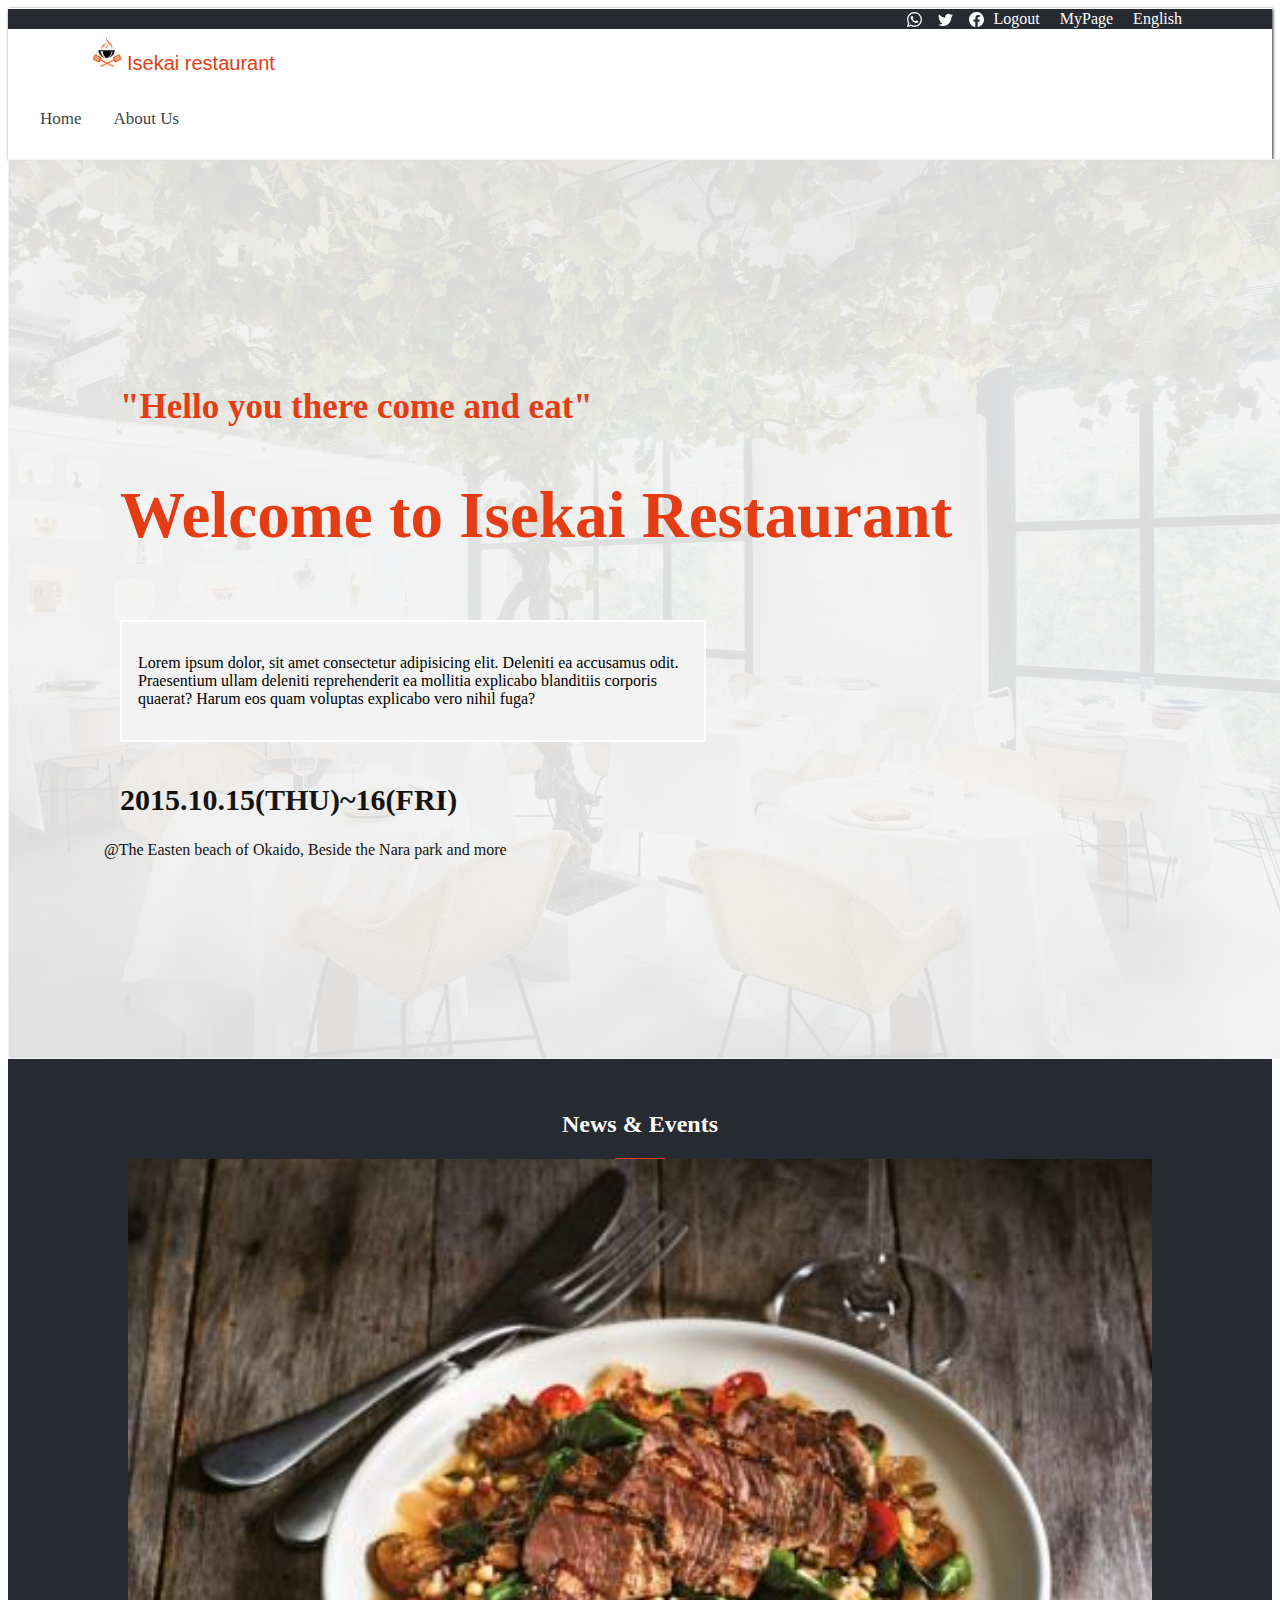
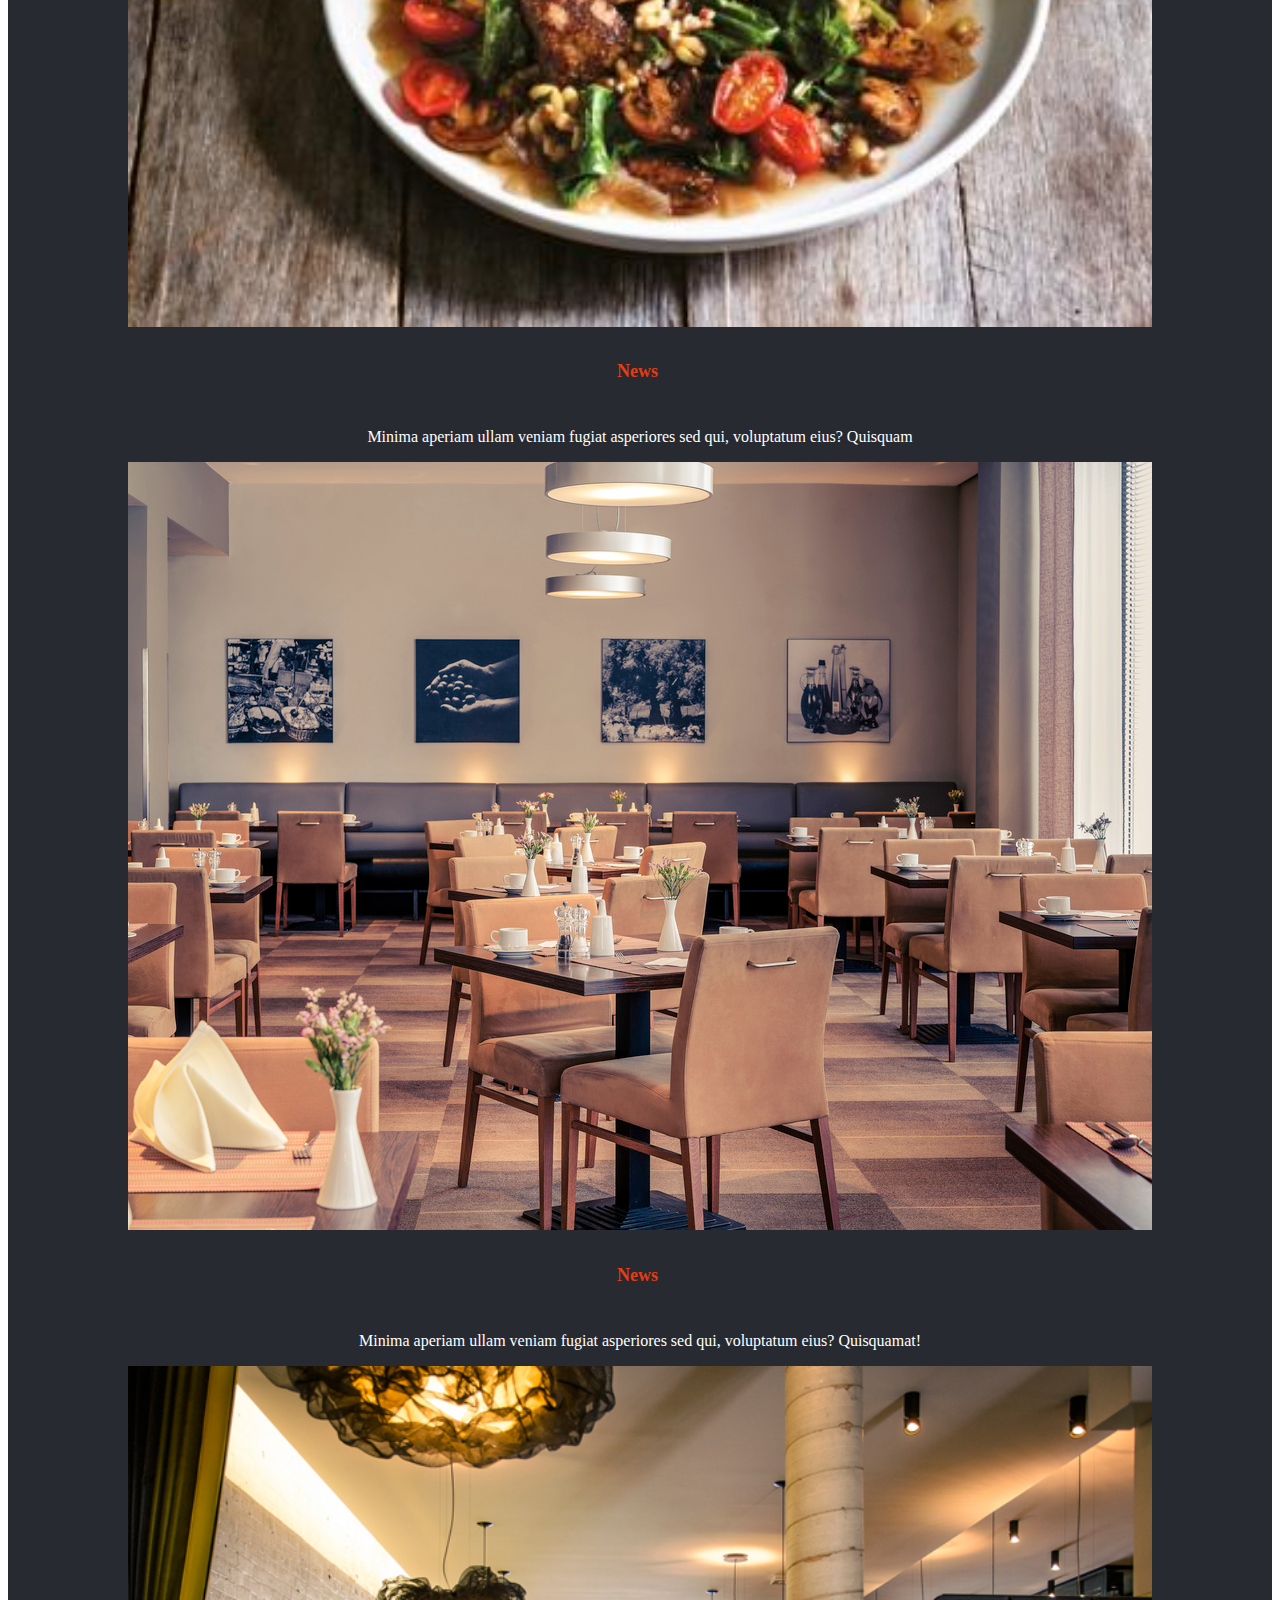
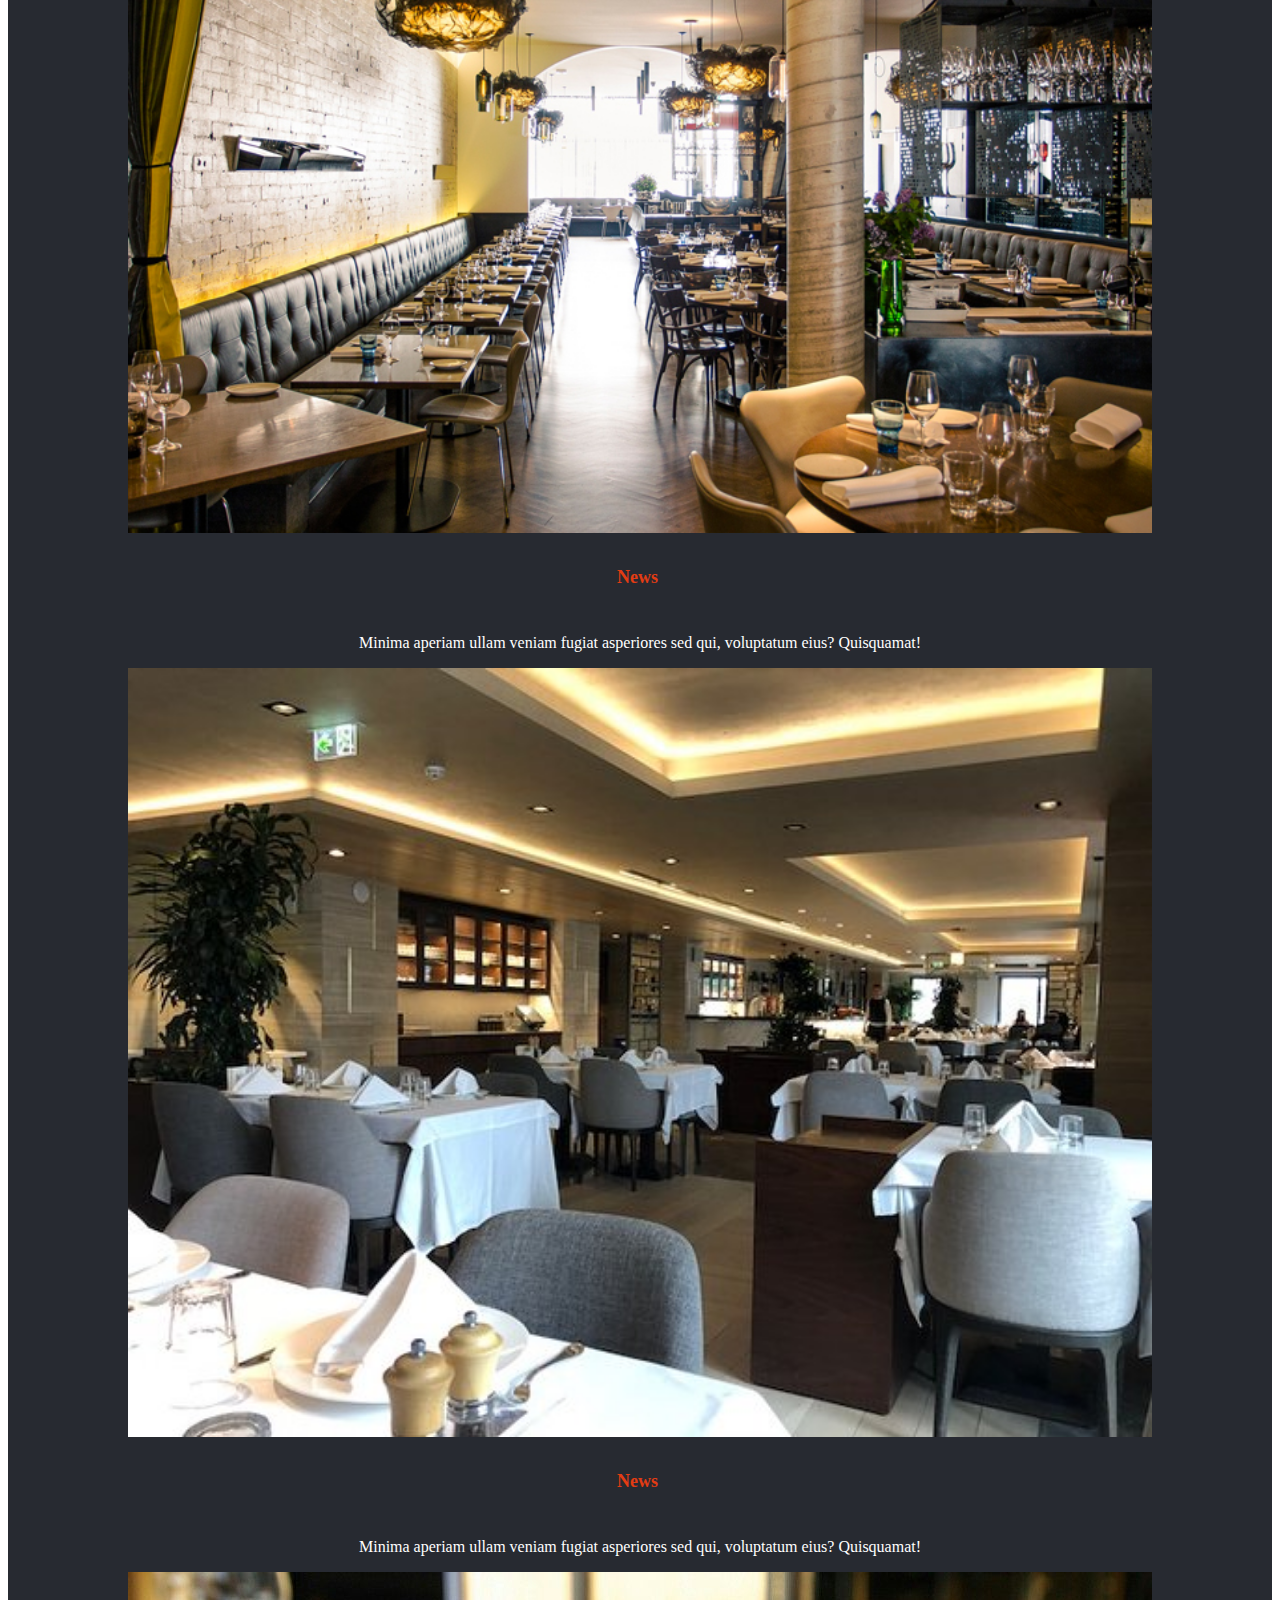
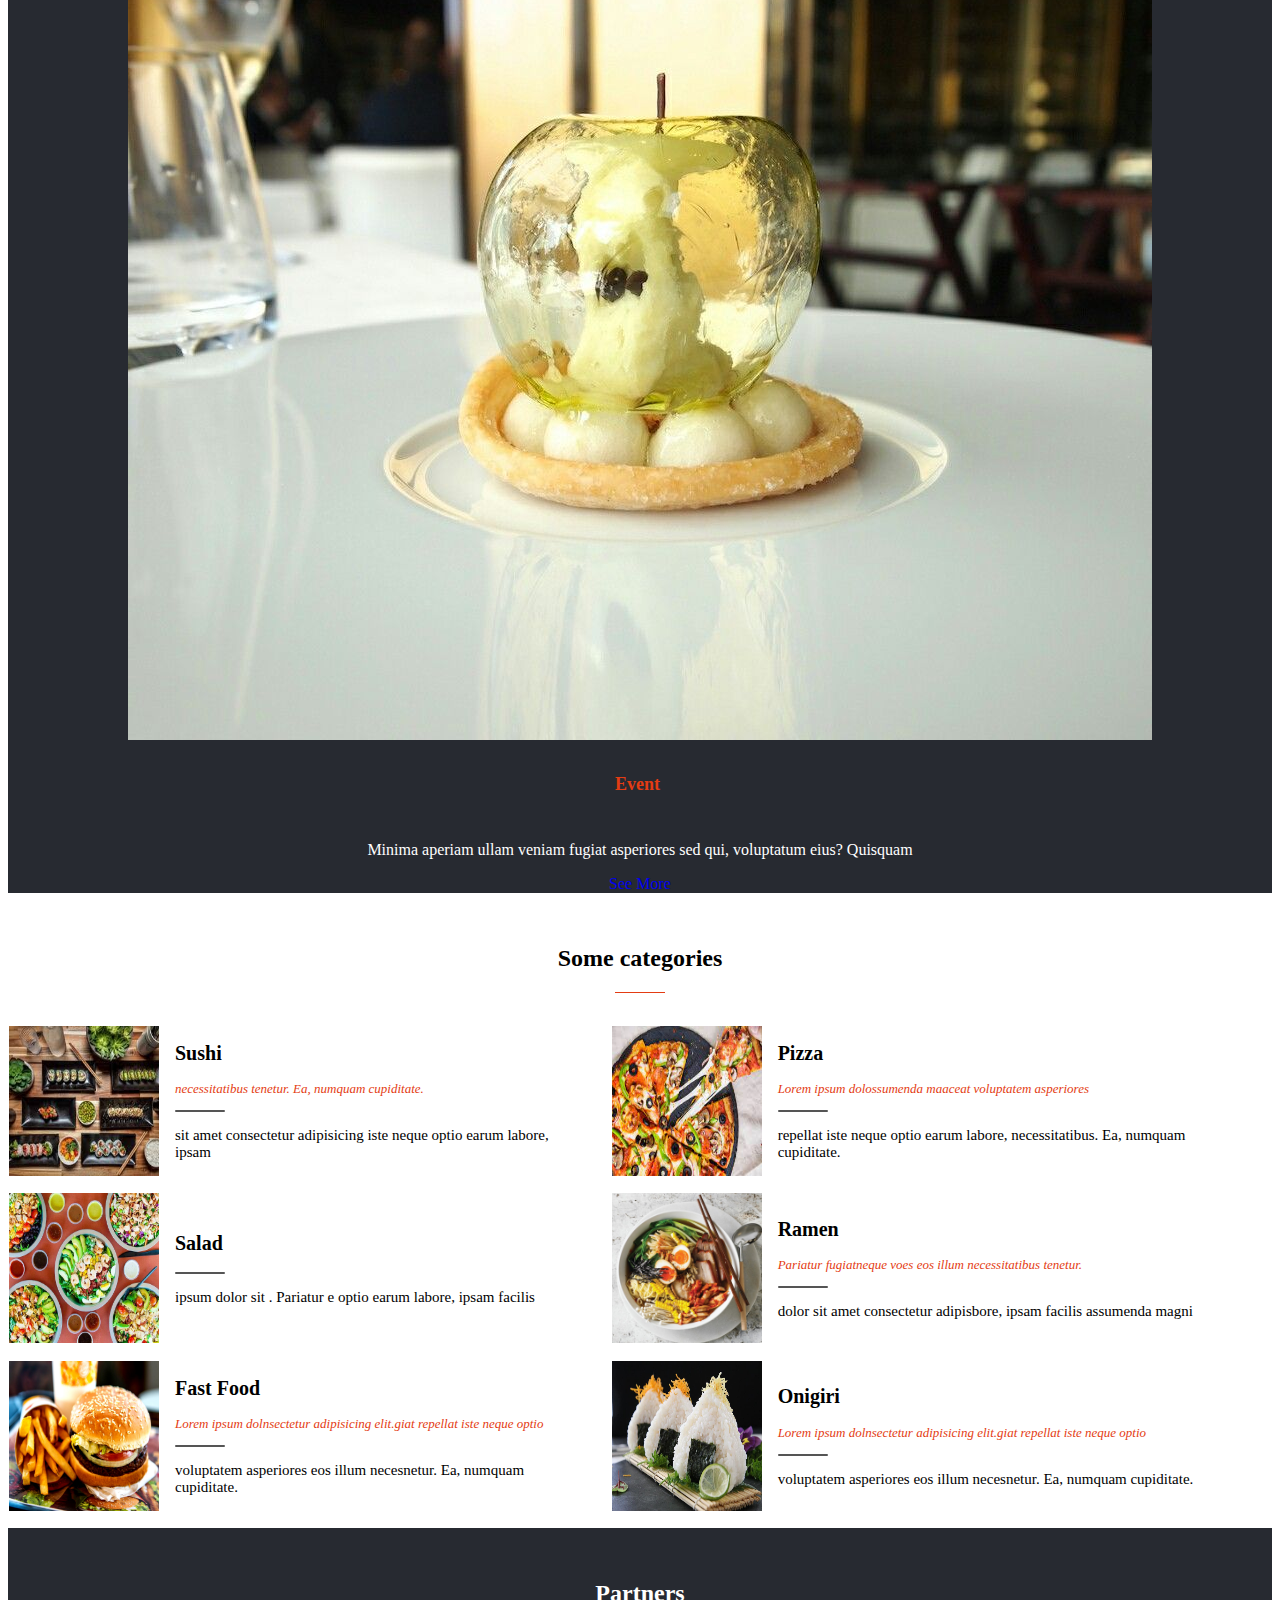
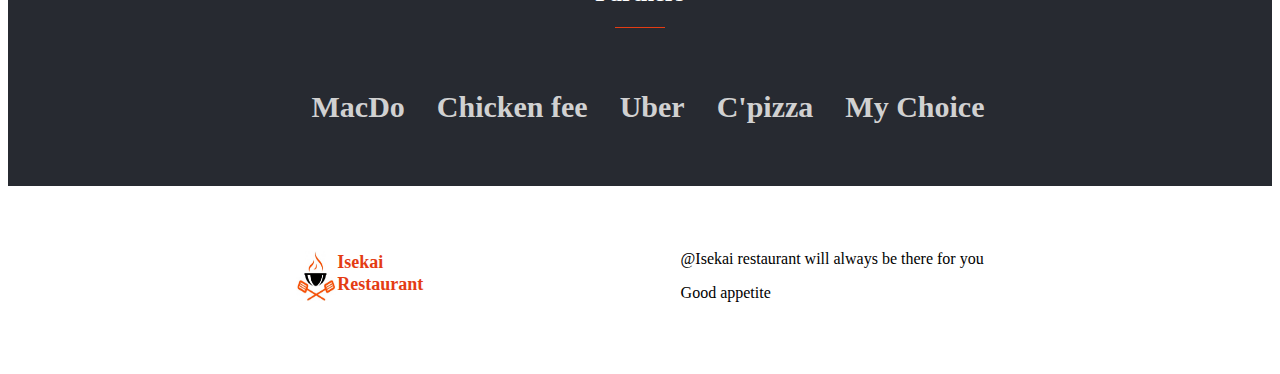
<file: index.html>
<!DOCTYPE html>
<html lang="en">
<head>
    <meta charset="UTF-8">
    <meta http-equiv="X-UA-Compatible" content="IE=edge">
    <meta name="viewport" content="width=device-width, initial-scale=1.0">
    <link href="https://cdn.jsdelivr.net/npm/bootstrap@5.0.2/dist/css/bootstrap.min.css" rel="stylesheet" integrity="sha384-EVSTQN3/azprG1Anm3QDgpJLIm9Nao0Yz1ztcQTwFspd3yD65VohhpuuCOmLASjC" crossorigin="anonymous">
    <script src="https://cdn.jsdelivr.net/npm/bootstrap@5.0.2/dist/js/bootstrap.bundle.min.js" integrity="sha384-MrcW6ZMFYlzcLA8Nl+NtUVF0sA7MsXsP1UyJoMp4YLEuNSfAP+JcXn/tWtIaxVXM" crossorigin="anonymous"></script>
    <link rel="stylesheet" href="style.css">
    <title>Isekai Restaurant</title>
</head>
<body>
    <nav class="nav">
    <header>
        <div class="medias">
            <a href="#">
                <svg xmlns="http://www.w3.org/2000/svg" width="16" height="16" fill="currentColor" class="bi bi-whatsapp" viewBox="0 0 16 16">
                    <path d="M13.601 2.326A7.854 7.854 0 0 0 7.994 0C3.627 0 .068 3.558.064 7.926c0 1.399.366 2.76 1.057 3.965L0 16l4.204-1.102a7.933 7.933 0 0 0 3.79.965h.004c4.368 0 7.926-3.558 7.93-7.93A7.898 7.898 0 0 0 13.6 2.326zM7.994 14.521a6.573 6.573 0 0 1-3.356-.92l-.24-.144-2.494.654.666-2.433-.156-.251a6.56 6.56 0 0 1-1.007-3.505c0-3.626 2.957-6.584 6.591-6.584a6.56 6.56 0 0 1 4.66 1.931 6.557 6.557 0 0 1 1.928 4.66c-.004 3.639-2.961 6.592-6.592 6.592zm3.615-4.934c-.197-.099-1.17-.578-1.353-.646-.182-.065-.315-.099-.445.099-.133.197-.513.646-.627.775-.114.133-.232.148-.43.05-.197-.1-.836-.308-1.592-.985-.59-.525-.985-1.175-1.103-1.372-.114-.198-.011-.304.088-.403.087-.088.197-.232.296-.346.1-.114.133-.198.198-.33.065-.134.034-.248-.015-.347-.05-.099-.445-1.076-.612-1.47-.16-.389-.323-.335-.445-.34-.114-.007-.247-.007-.38-.007a.729.729 0 0 0-.529.247c-.182.198-.691.677-.691 1.654 0 .977.71 1.916.81 2.049.098.133 1.394 2.132 3.383 2.992.47.205.84.326 1.129.418.475.152.904.129 1.246.08.38-.058 1.171-.48 1.338-.943.164-.464.164-.86.114-.943-.049-.084-.182-.133-.38-.232z"/>
                </svg>
            </a>
           
            <a href="#">
                <svg xmlns="http://www.w3.org/2000/svg" width="16" height="16" fill="currentColor" class="bi bi-twitter" viewBox="0 0 16 16">
                    <path d="M5.026 15c6.038 0 9.341-5.003 9.341-9.334 0-.14 0-.282-.006-.422A6.685 6.685 0 0 0 16 3.542a6.658 6.658 0 0 1-1.889.518 3.301 3.301 0 0 0 1.447-1.817 6.533 6.533 0 0 1-2.087.793A3.286 3.286 0 0 0 7.875 6.03a9.325 9.325 0 0 1-6.767-3.429 3.289 3.289 0 0 0 1.018 4.382A3.323 3.323 0 0 1 .64 6.575v.045a3.288 3.288 0 0 0 2.632 3.218 3.203 3.203 0 0 1-.865.115 3.23 3.23 0 0 1-.614-.057 3.283 3.283 0 0 0 3.067 2.277A6.588 6.588 0 0 1 .78 13.58a6.32 6.32 0 0 1-.78-.045A9.344 9.344 0 0 0 5.026 15z"/>
                  </svg>
            </a>
            
            <a href="#">
                <svg xmlns="http://www.w3.org/2000/svg" width="16" height="16" fill="currentColor" class="bi bi-facebook" viewBox="0 0 16 16">
                    <path d="M16 8.049c0-4.446-3.582-8.05-8-8.05C3.58 0-.002 3.603-.002 8.05c0 4.017 2.926 7.347 6.75 7.951v-5.625h-2.03V8.05H6.75V6.275c0-2.017 1.195-3.131 3.022-3.131.876 0 1.791.157 1.791.157v1.98h-1.009c-.993 0-1.303.621-1.303 1.258v1.51h2.218l-.354 2.326H9.25V16c3.824-.604 6.75-3.934 6.75-7.951z"/>
                  </svg>
            </a>
            <span>Logout</span>
            <span>MyPage</span>
            <span>English</span>
        </div>
    </header>

        <div class="my-logo">
            <a href="#"><img class="logo-img" src="./assets/resto_logo.jpg" alt="resto_logo"></a>
            <a href="#"><p class="resto-logo-name">Isekai restaurant</p></a>
            
        </div>
        <div class="container" id="hamburger">
            <div class="bar1"></div>
            <div class="bar2"></div>
            <div class="bar3"></div>
        </div>
        <ul id="myLinks">
            <li>
                <a href="index.html">Home</a>
            </li>
            <li>
                <a href="about.html">About Us</a>
            </li>
        </ul>
    </nav>
    <section class="intro">
        <div class="intro-content">
            <h2 class="intro-message">"Hello you there come and eat"</h2>
            <h1>Welcome to Isekai Restaurant</h1>
        </div> 
        <div class="intro-desc">
            <p>Lorem ipsum dolor, sit amet consectetur adipisicing elit. 
                Deleniti ea accusamus odit. Praesentium ullam deleniti reprehenderit 
                ea mollitia explicabo blanditiis corporis quaerat? Harum eos quam 
                voluptas explicabo vero nihil fuga?
            </p>
        </div>
        <h2 class="intro-text-date"> 2015.10.15(THU)~16(FRI)</h2>
        <span>@The Easten beach of Okaido, Beside the Nara park and more</span>
    </section>
    <section class="news-events" id="news">
        <h2>News & Events</h2>
        <div class="line"></div>
        <div class="news col-12 col-lg-12 d-md-flex justify-content-center">
            <div class="card col-10 mx-auto col-md-2 m-3 d-flex d-md-block flex-row" >
                <img src="./assets/steak.jpeg" class="card-img-top" alt="steak">
                <div class="card-body w-100">
                    <h5 class="card-title">News</h5>
                    <p class="card-text">Minima aperiam ullam veniam fugiat asperiores sed qui, voluptatum eius? Quisquam </p>
                </div>
            </div>
            <div class="card col-10 mx-auto col-md-2 m-3 d-flex d-md-block flex-row" >
                <img src="./assets/resto3.jpg" class="card-img-top" alt="resto">
                <div class="card-body w-100">
                    <h5 class="card-title">News</h5>
                    <p class="card-text"> Minima aperiam ullam veniam fugiat asperiores sed qui, voluptatum eius? Quisquamat!</p>
                </div>
            </div>
            <div class="card col-10 mx-auto col-md-2 m-3 d-flex d-md-block flex-row" >
                <img src="./assets/seat2.jpg" class="card-img-top" alt="resto">
                <div class="card-body w-100">
                    <h5 class="card-title">News</h5>
                    <p class="card-text"> Minima aperiam ullam veniam fugiat asperiores sed qui, voluptatum eius? Quisquamat!</p>
                </div>
            </div>
            <div class="card col-10 mx-auto col-md-2 m-3 d-flex d-md-block flex-row" >
                <img src="./assets/seat1.jpg" class="card-img-top" alt="resto">
                <div class="card-body w-100">
                    <h5 class="card-title">News</h5>
                    <p class="card-text"> Minima aperiam ullam veniam fugiat asperiores sed qui, voluptatum eius? Quisquamat!</p>
                </div>
            </div>
            <div class="card col-10 mx-auto col-md-2 m-3 d-flex d-md-block flex-row" >
                <img src="./assets/decert-cup.jpg   " class="card-img-top" alt="decert">
                <div class="card-body w-100">
                    <h5 class="card-title">Event</h5>
                    <p class="card-text"> Minima aperiam ullam veniam fugiat asperiores sed qui, voluptatum eius? Quisquam </p>
                </div>
            </div>
        </div>
        <a href="#" class="btn btn-outline-secondary my-4 px-5">See More</a>
    </section> 
    <section class="categories-section">
        <h2>Some categories</h2>
        <div class="line"></div>
        <ul id="categories">

        </ul>
    </section>
    <section class="partners-section">
        <h2>Partners</h2>
        <div class="line"></div>
        <ul class="partners">
            <li>
                <h3 class="partner" ><b>Mac</b>Do</h3>
            </li>
            <li>
                <h3 class="partner">Chicken <b>fee</b></h3>
            </li>
            <li>
                <h3 class="partner"><b>U</b>ber</h3>
            </li>
            <li>
                <h3 class="partner">C<b>'</b>pizza</h3>
            </li>
            <li>
                <h3 class="partner">My <b>Ch</b>oice</h3>
            </li>
        </ul>
    </section>
    <footer>
        <div class="footer-logo">
            <img class="footer-img" src="./assets/resto_logo.jpg" alt="resto_logo">
            <div class="footer-name">
                <p>Isekai</p>
                <p>Restaurant</p>
            </div>
        </div>
        <div class="footer-message">
            <p>@Isekai restaurant will always be there for you</p>
            <p>Good appetite</p>
        </div>
    </footer>
    <script src="script.js"></script>
</body>
</html>
</file>
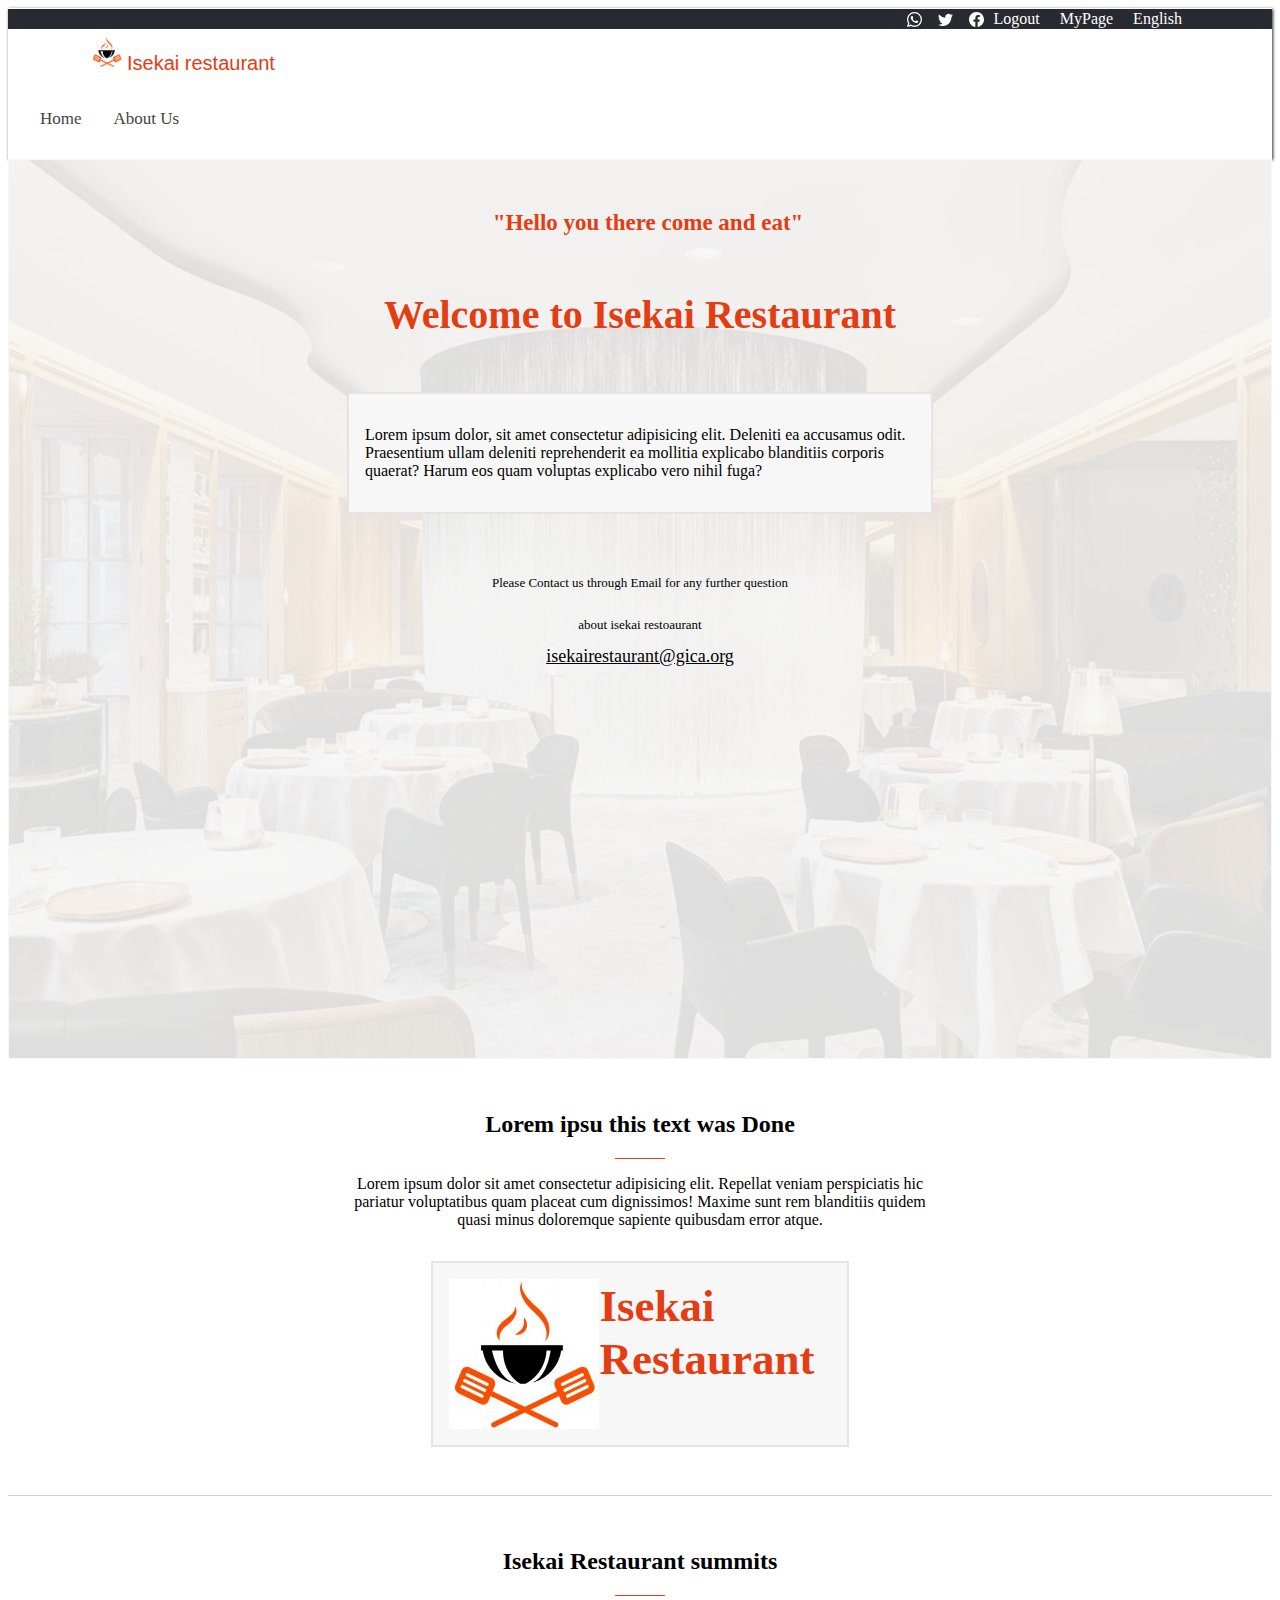
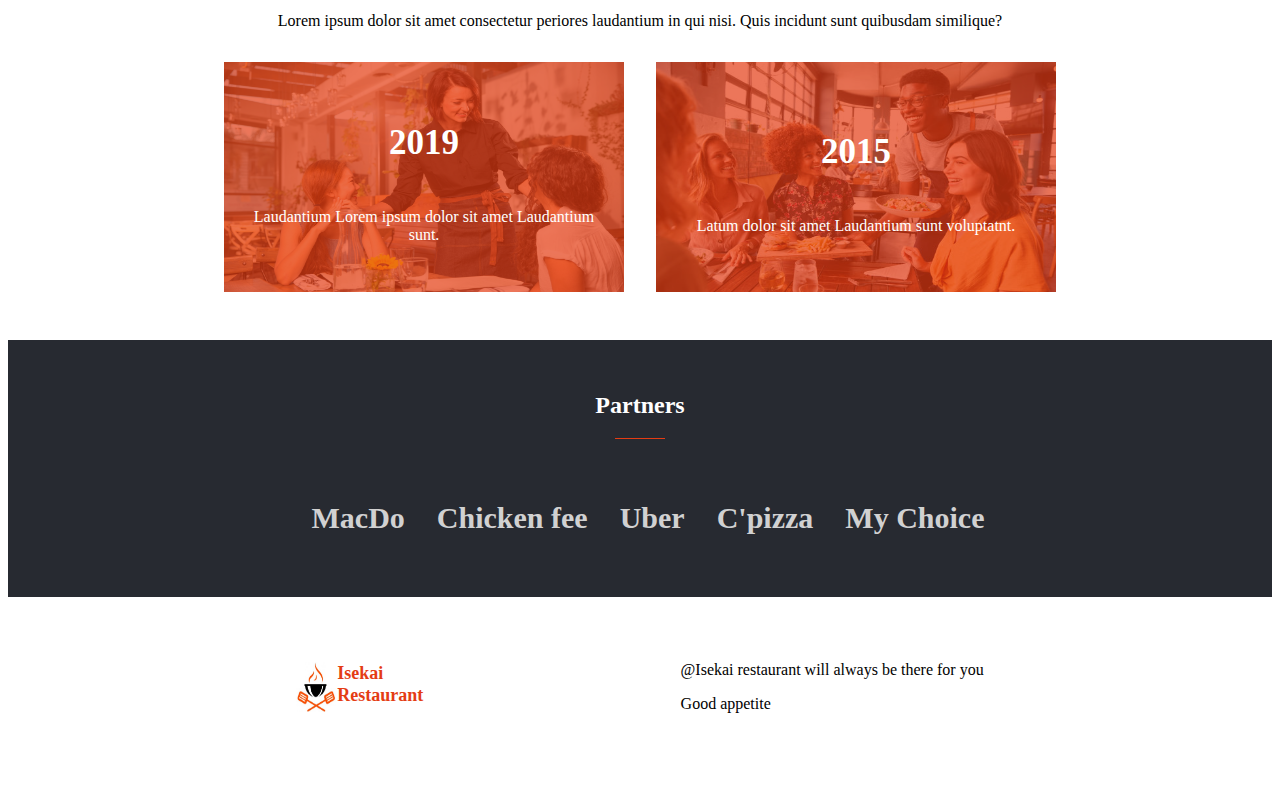
<file: about.html>
<!DOCTYPE html>
<html lang="en">
<head>
    <meta charset="UTF-8">
    <meta http-equiv="X-UA-Compatible" content="IE=edge">
    <meta name="viewport" content="width=device-width, initial-scale=1.0">
    <link href="https://cdn.jsdelivr.net/npm/bootstrap@5.0.2/dist/css/bootstrap.min.css" rel="stylesheet" integrity="sha384-EVSTQN3/azprG1Anm3QDgpJLIm9Nao0Yz1ztcQTwFspd3yD65VohhpuuCOmLASjC" crossorigin="anonymous">
    <script src="https://cdn.jsdelivr.net/npm/bootstrap@5.0.2/dist/js/bootstrap.bundle.min.js" integrity="sha384-MrcW6ZMFYlzcLA8Nl+NtUVF0sA7MsXsP1UyJoMp4YLEuNSfAP+JcXn/tWtIaxVXM" crossorigin="anonymous"></script>
    <link rel="stylesheet" href="style.css">
    <title>Document</title>
</head>
<body>
    <nav class="nav">
        <header>
            <div class="medias">
                <a href="#">
                    <svg xmlns="http://www.w3.org/2000/svg" width="16" height="16" fill="currentColor" class="bi bi-whatsapp" viewBox="0 0 16 16">
                        <path d="M13.601 2.326A7.854 7.854 0 0 0 7.994 0C3.627 0 .068 3.558.064 7.926c0 1.399.366 2.76 1.057 3.965L0 16l4.204-1.102a7.933 7.933 0 0 0 3.79.965h.004c4.368 0 7.926-3.558 7.93-7.93A7.898 7.898 0 0 0 13.6 2.326zM7.994 14.521a6.573 6.573 0 0 1-3.356-.92l-.24-.144-2.494.654.666-2.433-.156-.251a6.56 6.56 0 0 1-1.007-3.505c0-3.626 2.957-6.584 6.591-6.584a6.56 6.56 0 0 1 4.66 1.931 6.557 6.557 0 0 1 1.928 4.66c-.004 3.639-2.961 6.592-6.592 6.592zm3.615-4.934c-.197-.099-1.17-.578-1.353-.646-.182-.065-.315-.099-.445.099-.133.197-.513.646-.627.775-.114.133-.232.148-.43.05-.197-.1-.836-.308-1.592-.985-.59-.525-.985-1.175-1.103-1.372-.114-.198-.011-.304.088-.403.087-.088.197-.232.296-.346.1-.114.133-.198.198-.33.065-.134.034-.248-.015-.347-.05-.099-.445-1.076-.612-1.47-.16-.389-.323-.335-.445-.34-.114-.007-.247-.007-.38-.007a.729.729 0 0 0-.529.247c-.182.198-.691.677-.691 1.654 0 .977.71 1.916.81 2.049.098.133 1.394 2.132 3.383 2.992.47.205.84.326 1.129.418.475.152.904.129 1.246.08.38-.058 1.171-.48 1.338-.943.164-.464.164-.86.114-.943-.049-.084-.182-.133-.38-.232z"/>
                    </svg>
                </a>
               
                <a href="#">
                    <svg xmlns="http://www.w3.org/2000/svg" width="16" height="16" fill="currentColor" class="bi bi-twitter" viewBox="0 0 16 16">
                        <path d="M5.026 15c6.038 0 9.341-5.003 9.341-9.334 0-.14 0-.282-.006-.422A6.685 6.685 0 0 0 16 3.542a6.658 6.658 0 0 1-1.889.518 3.301 3.301 0 0 0 1.447-1.817 6.533 6.533 0 0 1-2.087.793A3.286 3.286 0 0 0 7.875 6.03a9.325 9.325 0 0 1-6.767-3.429 3.289 3.289 0 0 0 1.018 4.382A3.323 3.323 0 0 1 .64 6.575v.045a3.288 3.288 0 0 0 2.632 3.218 3.203 3.203 0 0 1-.865.115 3.23 3.23 0 0 1-.614-.057 3.283 3.283 0 0 0 3.067 2.277A6.588 6.588 0 0 1 .78 13.58a6.32 6.32 0 0 1-.78-.045A9.344 9.344 0 0 0 5.026 15z"/>
                      </svg>
                </a>
                
                <a href="#">
                    <svg xmlns="http://www.w3.org/2000/svg" width="16" height="16" fill="currentColor" class="bi bi-facebook" viewBox="0 0 16 16">
                        <path d="M16 8.049c0-4.446-3.582-8.05-8-8.05C3.58 0-.002 3.603-.002 8.05c0 4.017 2.926 7.347 6.75 7.951v-5.625h-2.03V8.05H6.75V6.275c0-2.017 1.195-3.131 3.022-3.131.876 0 1.791.157 1.791.157v1.98h-1.009c-.993 0-1.303.621-1.303 1.258v1.51h2.218l-.354 2.326H9.25V16c3.824-.604 6.75-3.934 6.75-7.951z"/>
                      </svg>
                </a>
                <span>Logout</span>
                <span>MyPage</span>
                <span>English</span>
            </div>
        </header>
    
            <div class="my-logo">
                <a href="./index.html"><img class="logo-img" src="./assets/resto_logo.jpg" alt="resto_logo"></a>
                <a href="./index.html"><p class="resto-logo-name">Isekai restaurant</p></a>
                
            </div>
            <div class="container" id="hamburger">
                <div class="bar1"></div>
                <div class="bar2"></div>
                <div class="bar3"></div>
            </div>
            <ul id="myLinks">
                <li>
                    <a href="index.html">Home</a>
                </li>
                <li>
                    <a href="about.html">About Us</a>
                </li>
            </ul>
        </nav>
    <section class="about-intro">
        <div class="intro-about-content">
            <h2 class="intro-message">"Hello you there come and eat"</h2>
            <h1>Welcome to Isekai Restaurant</h1>
        </div> 
        <div class="intro-about-desc">
            <p>Lorem ipsum dolor, sit amet consectetur adipisicing elit. 
                Deleniti ea accusamus odit. Praesentium ullam deleniti reprehenderit 
                ea mollitia explicabo blanditiis corporis quaerat? Harum eos quam 
                voluptas explicabo vero nihil fuga?
            </p>
        </div>
        <div class="contact">
            <p>Please Contact us through Email for any further question</p>
            <p>about isekai restoaurant</p>
            <span>isekairestaurant@gica.org</span>
        </div>
    </section>

    <section class="about-logo">
        <h2>Lorem ipsu this text was Done</h2>
        <div class="line"></div>
        <p class="about-logo-desc">Lorem ipsum dolor sit amet consectetur adipisicing elit. Repellat veniam perspiciatis hic pariatur voluptatibus quam placeat cum dignissimos! Maxime sunt rem blanditiis quidem quasi minus doloremque sapiente quibusdam error atque.</p>
        <div class="intro-about-desc">
            <div class="footer-logo">
                <img class="footer-img" src="./assets/resto_logo.jpg" alt="resto_logo">
                <div class="footer-name">
                    <p>Isekai</p>
                    <p>Restaurant</p>
                </div>
            </div>
        </div>
    </section>
    <div class="divider">

    </div>
    <section class="about-started">
        <h2>Isekai Restaurant summits</h2>
        <div class="line"></div>
        <p>Lorem ipsum dolor sit amet consectetur periores laudantium in qui nisi. Quis incidunt sunt quibusdam similique?</p> 
        <div class="summits">
            <div class="summit">
                <img src="./assets/started1.jpg" alt="started1">
                <h2>2019</h2>
                <p>Laudantium Lorem ipsum dolor sit amet Laudantium sunt.</p>
            </div>
            <div class="summit">
                <img src="./assets/started2.jpg" alt="started2">
                <h2>2015</h2>
                <p>Latum dolor sit amet Laudantium sunt voluptatnt.</p>
            </div>
        </div>
    </section>
    <section class="partners-section">
        <h2>Partners</h2>
        <div class="line"></div>
        <ul class="partners">
            <li>
                <h3 class="partner" ><b>Mac</b>Do</h3>
            </li>
            <li>
                <h3 class="partner">Chicken <b>fee</b></h3>
            </li>
            <li>
                <h3 class="partner"><b>U</b>ber</h3>
            </li>
            <li>
                <h3 class="partner">C<b>'</b>pizza</h3>
            </li>
            <li>
                <h3 class="partner">My <b>Ch</b>oice</h3>
            </li>
        </ul>
    </section>
    <footer>
        <div class="footer-logo">
            <img class="footer-img" src="./assets/resto_logo.jpg" alt="resto_logo">
            <div class="footer-name">
                <p>Isekai</p>
                <p>Restaurant</p>
            </div>
        </div>
        <div class="footer-message">
            <p>@Isekai restaurant will always be there for you</p>
            <p>Good appetite</p>
        </div>
    </footer>
    <script src="script.js"></script>
</body>
</html>
</file>
<file: style.css>
ul {
  list-style-type: none;
  padding-left: 1rem;
}

header {
  height: 20px;
  background-color: #272a31;
  display: none;
  width: 100vw;
}

a {
  text-decoration: none;
}

.container {
  display: inline-block;
  cursor: pointer;
  width: 20%;
}

.bar1,
.bar2,
.bar3 {
  width: 35px;
  height: 5px;
  background-color: #272a31;
  margin: 6px 0;
  transition: 0.4s;
}

.change .bar1 {
  -webkit-transform: rotate(-45deg) translate(-9px, 6px);
  transform: rotate(-45deg) translate(-9px, 6px);
}

.change .bar2 {
  opacity: 0;
}

.change .bar3 {
  -webkit-transform: rotate(45deg) translate(-8px, -8px);
  transform: rotate(45deg) translate(-8px, -8px);
}

.my-logo {
  height: 50px;
  width: 70%;
  display: flex;
  align-items: center;
  margin-left: 20px;
}

.logo-img {
  height: 30px;
  width: 30px;
}

.resto-logo-name {
  margin-bottom: 1px;
  margin-left: 5px;
  font-family: sans-serif;
  font-size: 20px;
  color: #e43c13;
}

.nav {
  justify-content: space-between;
  padding-top: 10px;
  overflow: hidden;
  position: relative;
  box-shadow: 1px 1px 3px #272a31;
}

#myLinks {
  display: none;
  flex-direction: column;
}

#myLinks a {
  color: rgb(68, 68, 68);
  padding: 14px 16px;
  text-decoration: none;
  font-size: 17px;
  display: block;
}

.intro {
  width: 100%;
  height: 100vh;
  position: relative;
  background-color: rgb(243, 243, 243);
  background-repeat: no-repeat;
  display: flex;
  flex-direction: column;
  justify-content: center;
}

/* .intro-img {
    opacity: 0.3;
    position: absolute;
    width: 100%;
    height: 100%;

} */

.intro::before {
  content: "";
  background-image: url('./assets/resto1.jpg');
  background-size: 100% 100%;
  position: absolute;
  top: 1px;
  right: 1px;
  bottom: 1px;
  left: 1px;
  opacity: 0.1;
}

h1 {
  position: relative;
  color: #e43c13;
  line-height: 0.9;
  font-size: 55px;
  font-weight: bold;
  padding: 1rem;
}

.intro-message {
  position: relative;
  color: #e43c13;
  line-height: 1.1;
  font-size: 35px;
  padding-left: 1rem;
}

.intro-text-date {
  font-size: 30px;
  font-weight: 800;
  margin-left: 1rem;
}

.news-events {
  background-color: #272a31;
  display: flex;
  flex-direction: column;
  align-items: center;
  padding-top: 2rem;
}

.news-events h2 {
  color: white;
}

.line {
  height: 1px;
  background-color: #e43c13;
  width: 50px;
}

.card-img-top {
  width: 25%;
}

.card-body {
  background-color: #272a31;
  display: flex;
  align-items: center;
}

.card-body p {
  color: white;
  font-size: 14px;
}

.card-body .card-title {
  color: #e43c13;
  font-size: 18px;
  margin-right: 5px;
}

.categories-section {
  display: flex;
  flex-direction: column;
  align-items: center;
  padding-top: 2rem;
}

.partners-section {
  display: flex;
  flex-direction: column;
  align-items: center;
  padding-top: 2rem;
  background-color: #272a31;
}

.partners-section h2 {
  color: white;
}

.partners {
  display: flex;
  flex-wrap: wrap;
  justify-content: center;
}

.partner {
  padding: 1rem;
  color: #d1d1d1;
  font-size: 30px;
}

.category {
  display: flex;
  align-items: center;
  margin-left: 5px;
  margin-top: 2rem;
  margin-bottom: 2rem;
  width: 95%;
}

.cat-line {
  height: 2px;
  background-color: rgb(85, 85, 85);
  width: 50px;
  border-radius: 25px;
  margin-bottom: 10px;
}

.cat-text {
  color: #e43c13;
  font-size: 13px;
  font-style: italic;
}

.cat-content {
  font-size: 15px;
}

.cat-img {
  height: 150px;
  width: 130px;
  margin-right: 1rem;
}

.cat-title {
  font-size: 20px;
  font-weight: 600;
}

#categories {
  margin-top: 1rem;
}

footer {
  display: flex;
  justify-content: space-evenly;
  align-items: center;
  padding: 3rem;
}

.footer-logo {
  display: flex;
  margin-right: 1rem;
}

.footer-img {
  height: 50px;
  width: 40px;
}

.footer-name p {
  margin: 1px;
  color: #e43c13;
  font-size: 18px;
  font-weight: 600;
}

.divider {
  background-color: rgb(211, 211, 211);
  height: 1px;
}

/* About us section */
.about-intro {
  display: flex;
  flex-direction: column;
  align-items: center;
  background-color: rgb(247, 247, 247);
  height: 100vh;
  width: 100%;
  position: relative;
}

.about-intro::before {
  content: "";
  background-image: url('./assets/about.jpg');
  background-repeat: no-repeat;
  background-size: 100% 100%;
  position: absolute;
  top: 1px;
  right: 1px;
  bottom: 1px;
  left: 1px;
  opacity: 0.1;
}

.about-started p {
  margin: 1rem;
  text-align: center;
}

.summit p {
  color: white;
  position: relative;
  text-align: center;
}

.about-intro .contact p {
  color: black;
  font-size: 13px;
}

.intro-about-content {
  padding-top: 2rem;
  display: flex;
  flex-direction: column;
  align-items: center;
  justify-content: center;
}

.intro-about-content h1 {
  font-size: 40px;
  position: relative;
  text-align: center;
}

.intro-about-desc .footer-logo .footer-img {
  width: 150px;
  height: 150px;
}

.intro-about-desc .footer-logo .footer-name p {
  font-size: 45px;
}

.intro-about-content h2 {
  font-size: 23px;
  position: relative;
}

.intro-about-desc {
  border: 2px solid rgb(230, 227, 227);
  background-color: rgb(247, 247, 247);
  position: relative;
  margin: 1rem;
  padding: 1rem;
  max-width: 550px;
}

.intro-desc {
  border: 2px solid white;
  background-color: rgb(243, 243, 243);
  position: relative;
  margin: 1rem;
  padding: 1rem;
  max-width: 550px;
}

.about-intro .contact {
  padding-top: 2rem;
  display: flex;
  flex-direction: column;
  position: relative;
  align-items: center;
}

.about-intro .contact span {
  color: black;
  font-size: 18px;
  text-decoration: underline;
}

.about-started {
  padding-top: 2rem;
  padding-bottom: 2rem;
  display: flex;
  flex-direction: column;
  align-items: center;
}

.about-logo {
  padding-top: 2rem;
  padding-bottom: 2rem;
  display: flex;
  flex-direction: column;
  align-items: center;
}

.about-logo-desc {
  margin-top: 1rem;
  text-align: center;
  max-width: 600px;
}

.summits {
  display: flex;
  flex-wrap: wrap;
  width: 100%;
  justify-content: center;
}

.summit {
  display: flex;
  flex-direction: column;
  align-items: center;
  justify-content: center;
  width: 100%;
  max-width: 400px;
  height: 230px;
  margin: 1rem;
  background-color: #e43c13;
  position: relative;
}

.summit img {
  width: 100%;
  height: 100%;
  opacity: 0.3;
  position: absolute;
}

.summit h2 {
  color: white;
  font-size: 35px;
  font-weight: bold;
  position: relative;
}

/* end of about us section */
@media only screen and (min-width: 768px) {
  header {
    display: flex;
    color: white;
  }

  .nav {
    padding-top: 1px;
  }

  .medias {
    display: flex;
    align-items: center;
    float: right;
    margin-left: auto;
    padding-right: 6rem;
  }

  .medias span {
    padding-left: 10px;
    padding-right: 10px;
  }

  header p {
    margin: 1px;
  }

  .bi {
    color: white;
    width: 15px;
    height: 15px;
    margin-left: 1rem;
    float: right;
  }

  .container {
    display: none;
  }

  .intro {
    padding-left: 6rem;
  }

  h1 {
    line-height: 0.9;
    font-size: 65px;
  }

  .card-img-top {
    width: 100%;
  }

  .card-body {
    flex-direction: column;
  }

  .card-body p {
    font-size: 16px;
  }

  #categories {
    display: grid;
    grid-template-columns: auto auto;
    width: 100%;
    padding-left: 4rem;
    padding-right: 4rem;
  }

  .category {
    align-items: center;
    margin: 1px;
    margin-top: 1rem;
    width: 90%;
  }

  .cat-img {
    height: 150px;
    width: 150px;
    margin-right: 1rem;
  }

  .my-logo {
    width: 50%;
    padding-left: 4rem;
  }

  #myLinks {
    display: flex;
    flex-direction: row;
    padding-right: 6rem;
  }
}
</file>
